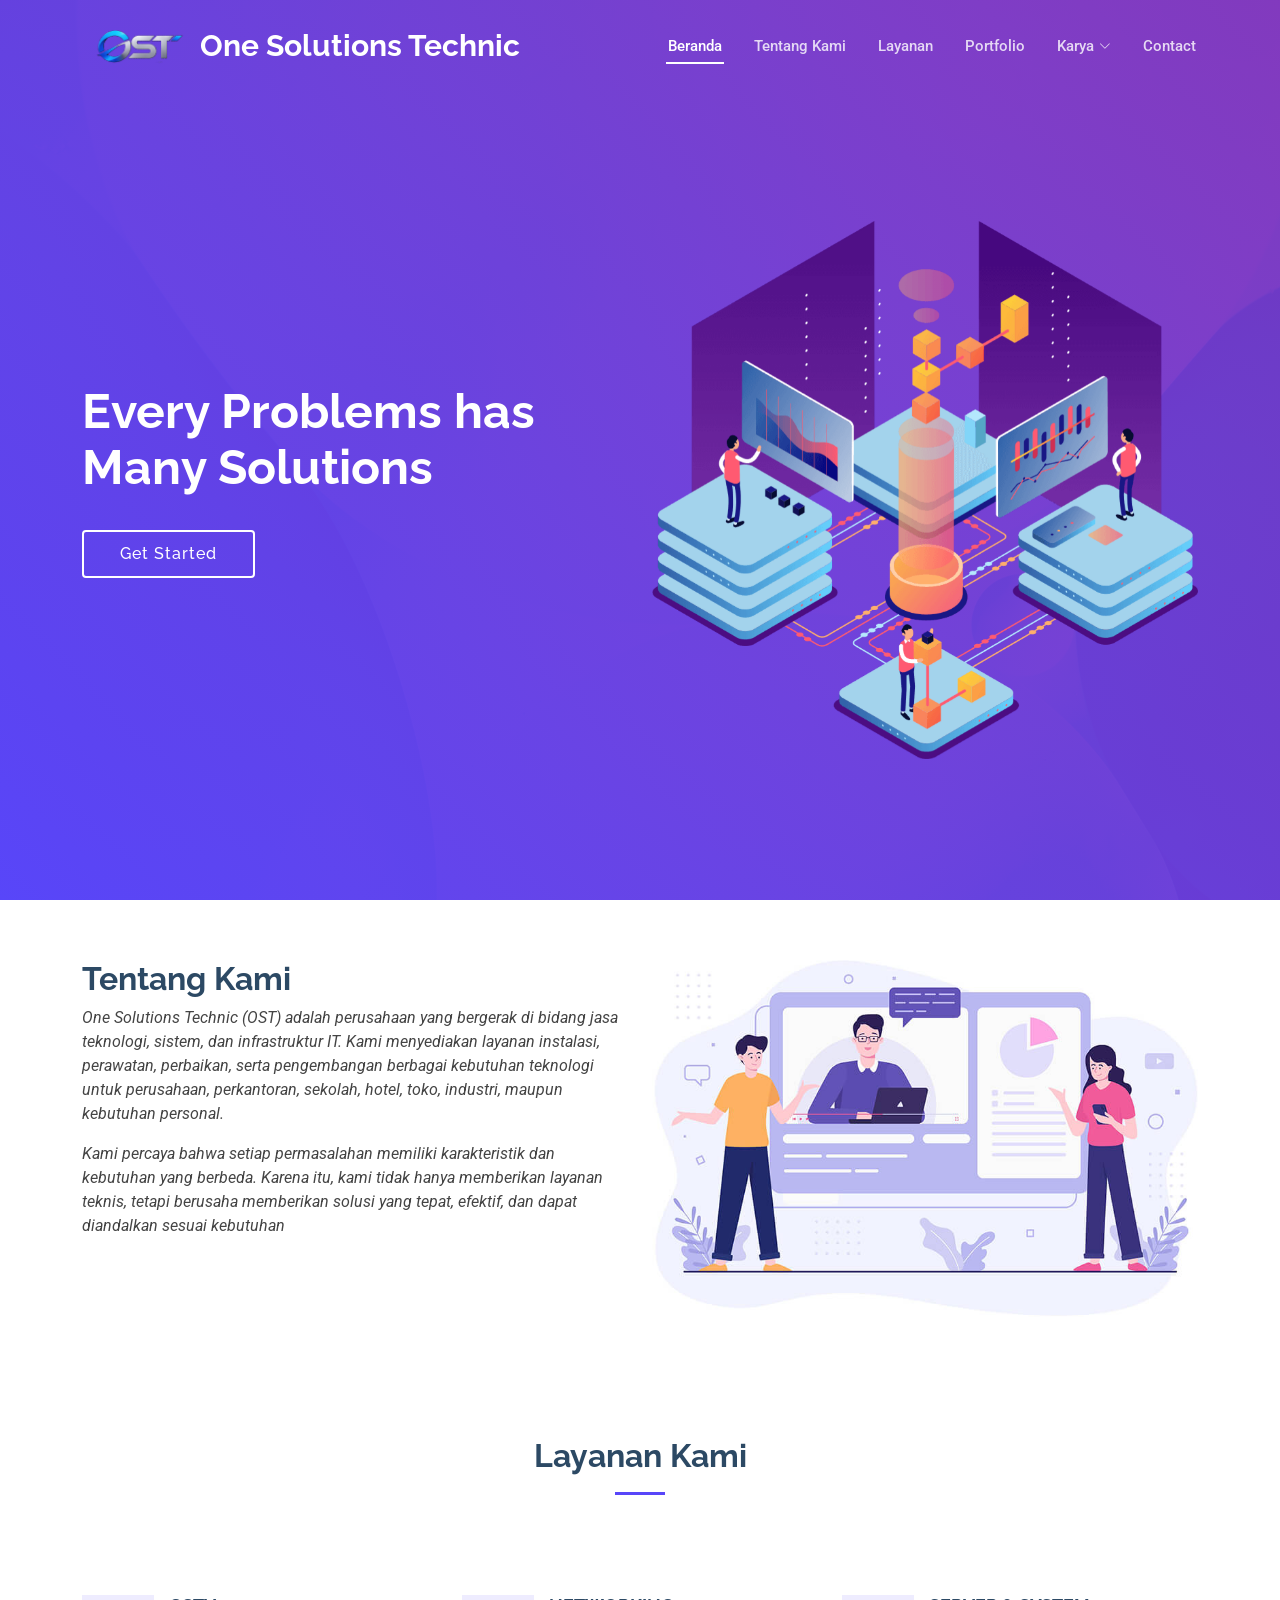
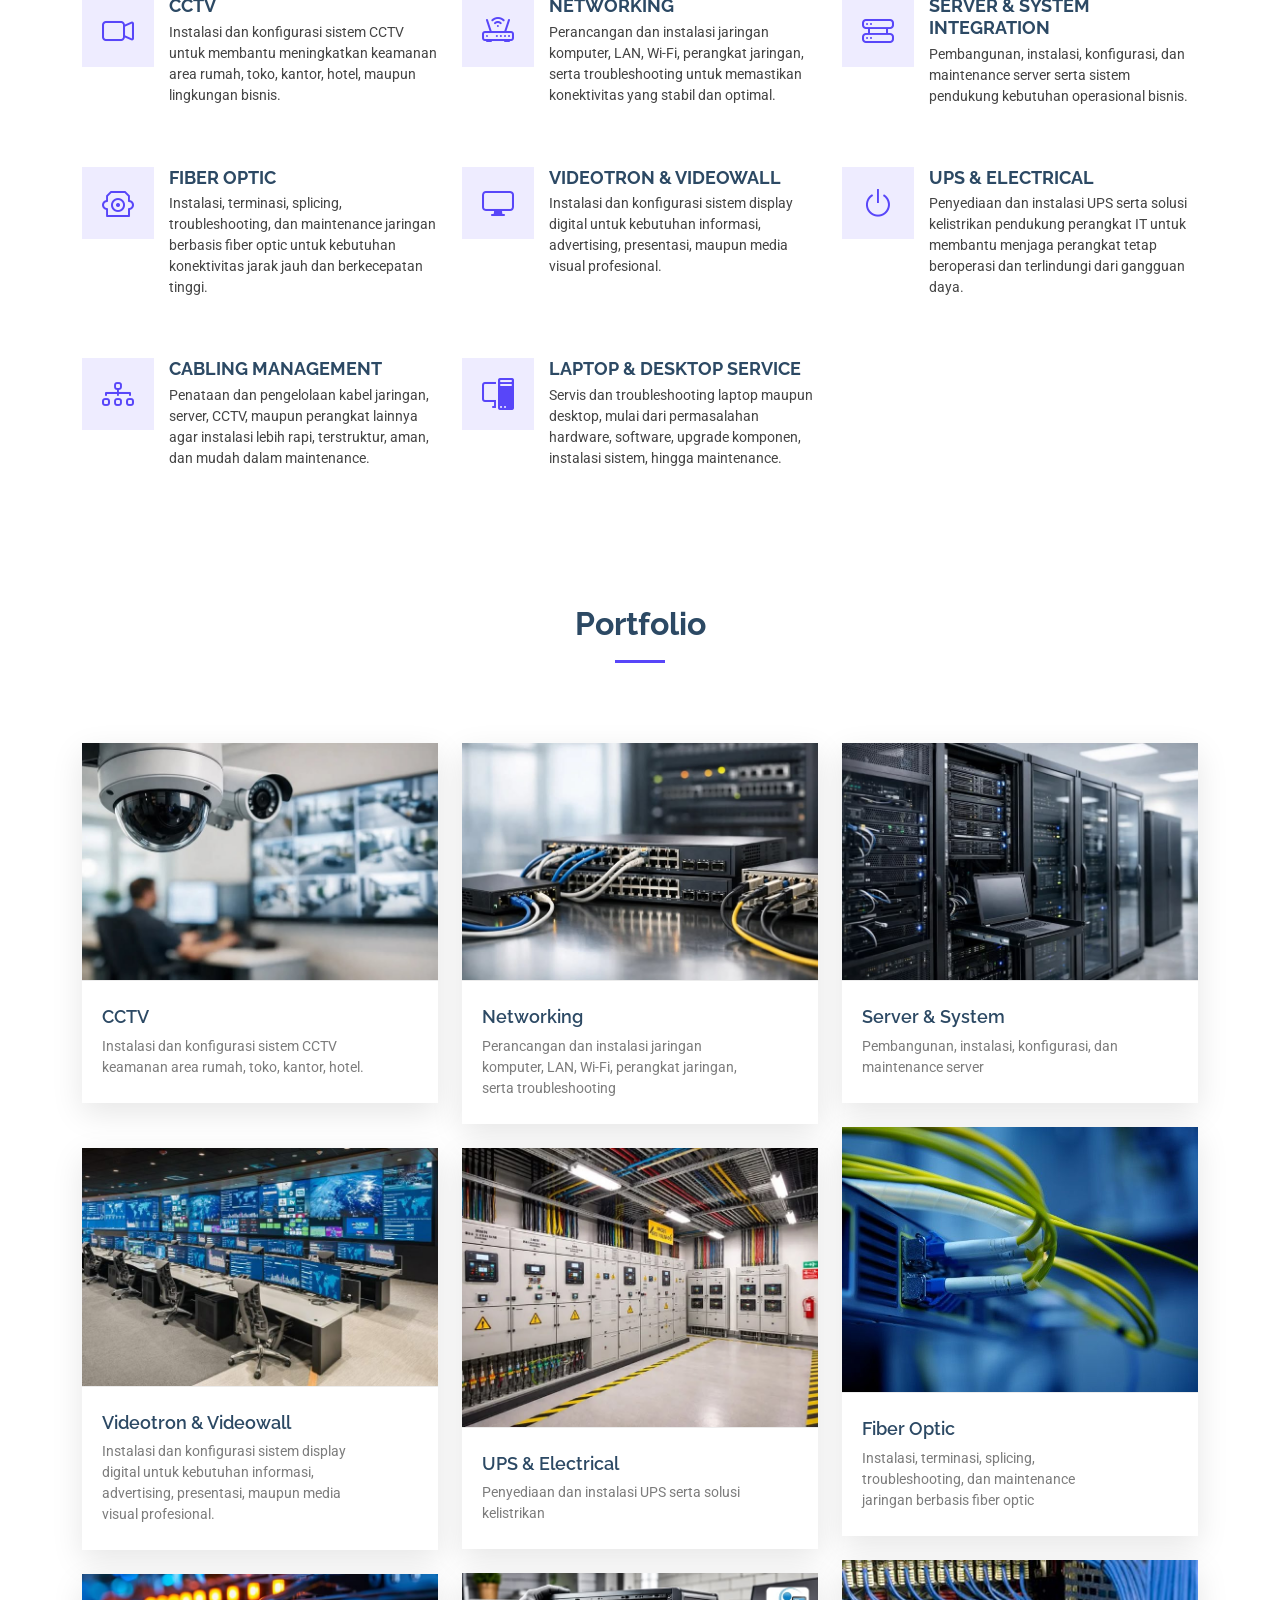
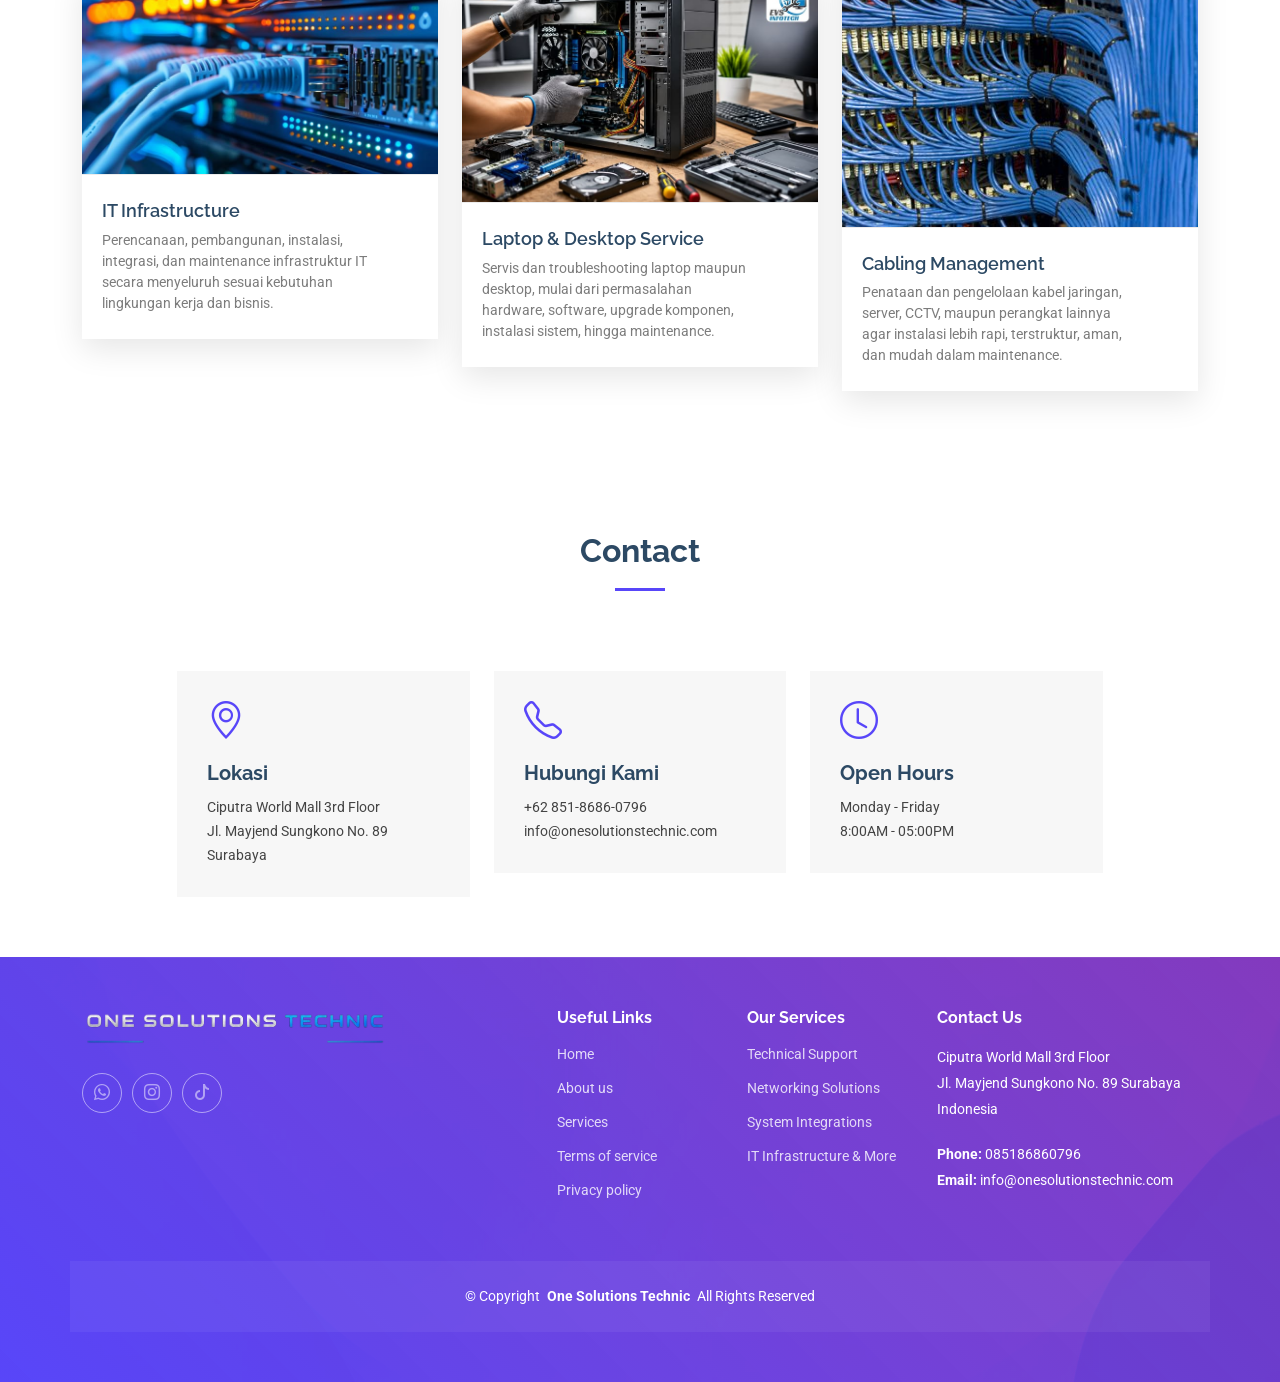
<file: index.html>
<!doctype html>
<html lang="en">
  <head>
    <meta charset="utf-8" />
    <meta content="width=device-width, initial-scale=1.0" name="viewport" />
    <title>One Solutions Technic</title>
    <meta name="description" content="" />
    <meta name="keywords" content="" />

    <!-- Favicons -->
    <link href="assets/img/favicon.png" rel="icon" />
    <link href="assets/img/logo2.png" rel="apple-touch-icon" />

    <!-- Fonts -->
    <link href="https://fonts.googleapis.com" rel="preconnect" />
    <link href="https://fonts.gstatic.com" rel="preconnect" crossorigin />
    <link
      href="https://fonts.googleapis.com/css2?family=Roboto:ital,wght@0,100;0,300;0,400;0,500;0,700;0,900;1,100;1,300;1,400;1,500;1,700;1,900&family=Raleway:ital,wght@0,100;0,200;0,300;0,400;0,500;0,600;0,700;0,800;0,900;1,100;1,200;1,300;1,400;1,500;1,600;1,700;1,800;1,900&display=swap"
      rel="stylesheet"
    />

    <!-- Vendor CSS Files -->
    <link href="assets/vendor/bootstrap/css/bootstrap.min.css" rel="stylesheet" />
    <link href="assets/vendor/bootstrap-icons/bootstrap-icons.css" rel="stylesheet" />
    <link href="assets/vendor/aos/aos.css" rel="stylesheet" />
    <link href="assets/vendor/glightbox/css/glightbox.min.css" rel="stylesheet" />
    <link href="assets/vendor/swiper/swiper-bundle.min.css" rel="stylesheet" />

    <!-- Main CSS File -->
    <link href="assets/css/main.css" rel="stylesheet" />
  </head>

  <body class="index-page">
    <header id="header" class="header d-flex align-items-center fixed-top">
      <div class="container-fluid container-xl position-relative d-flex align-items-center">
        <a href="index.html" class="logo d-flex align-items-center me-auto">
          <img src="assets/img/logo2.png" alt="ost" />
          <!-- <img src="assets/img/ost_logo.png" alt="ost" /> -->
          <h1 class="sitename">One Solutions Technic</h1>
        </a>

        <nav id="navmenu" class="navmenu">
          <ul>
            <li><a href="#hero" class="active">Beranda</a></li>
            <li><a href="#about">Tentang Kami</a></li>
            <li><a href="#services">Layanan</a></li>
            <li><a href="#portfolio">Portfolio</a></li>
            <li class="dropdown">
              <a href="#"><span>Karya</span> <i class="bi bi-chevron-down toggle-dropdown"></i></a>
              <ul>
                <li><a href="portfolio-details.html?category=cctv">CCTV</a></li>
                <li><a href="portfolio-details.html?category=networking">Networking</a></li>
                <li><a href="portfolio-details.html?category=server">Server & System Integration</a></li>
                <li><a href="portfolio-details.html?category=fiber-optic">Fiber Optic</a></li>
                <li><a href="portfolio-details.html?category=videotron">Videotron & Videowall</a></li>
                <li><a href="portfolio-details.html?category=ups">UPS & Electrical</a></li>
                <li><a href="portfolio-details.html?category=cabling">Cabling Management</a></li>
                <li><a href="portfolio-details.html?category=it-infra">IT Infrastructure</a></li>
                <li><a href="portfolio-details.html?category=laptop-desktop">Servis Laptop & Desktop</a></li>
              </ul>
            </li>
            <li><a href="#contact">Contact</a></li>
          </ul>
          <i class="mobile-nav-toggle d-xl-none bi bi-list"></i>
        </nav>
      </div>
    </header>

    <main class="main">
      <!-- Hero Section -->
      <section id="hero" class="hero section accent-background">
        <div class="container">
          <div class="row gy-4">
            <div class="col-lg-6 order-2 order-lg-1 d-flex flex-column justify-content-center">
              <h1>Every Problems has Many Solutions</h1>
              <p></p>
              <div class="d-flex">
                <a href="#about" class="btn-get-started">Get Started</a>
              </div>
            </div>
            <div class="col-lg-6 order-1 order-lg-2 hero-img">
              <img src="assets/img/hero-img.png" class="img-fluid animated" alt="" />
            </div>
          </div>
        </div>
      </section>
      <!-- /Hero Section -->

      <!-- About Section -->
      <section id="about" class="about section">
        <div class="container">
          <div class="row gy-4">
            <div class="col-lg-6 order-1 order-lg-2" data-aos="fade-up" data-aos-delay="100">
              <img src="assets/img/about.jpg" class="img-fluid" alt="" />
            </div>

            <div class="col-lg-6 order-2 order-lg-1 content" data-aos="fade-up" data-aos-delay="200">
              <h3>Tentang Kami</h3>
              <p class="fst-italic">
                One Solutions Technic (OST) adalah perusahaan yang bergerak di bidang jasa teknologi, sistem, dan infrastruktur IT. Kami menyediakan layanan instalasi, perawatan, perbaikan, serta pengembangan berbagai kebutuhan teknologi
                untuk perusahaan, perkantoran, sekolah, hotel, toko, industri, maupun kebutuhan personal.
              </p>
              <p class="fst-italic">
                Kami percaya bahwa setiap permasalahan memiliki karakteristik dan kebutuhan yang berbeda. Karena itu, kami tidak hanya memberikan layanan teknis, tetapi berusaha memberikan solusi yang tepat, efektif, dan dapat diandalkan
                sesuai kebutuhan
              </p>
            </div>
          </div>
        </div>
      </section>
      <!-- /About Section -->

      <!-- Services Section -->
      <section id="services" class="services section">
        <!-- Section Title -->
        <div class="container section-title" data-aos="fade-up">
          <h2>Layanan Kami</h2>
          <p></p>
        </div>
        <!-- End Section Title -->

        <div class="container">
          <div class="row gy-4">
            <div class="col-xl-4 col-lg-6" data-aos="fade-up" data-aos-delay="100">
              <div class="service-item d-flex">
                <div class="icon flex-shrink-0"><i class="bi bi-camera-video"></i></div>
                <div>
                  <h4 class="title"><a href="#" class="stretched-link">CCTV</a></h4>
                  <p class="description">Instalasi dan konfigurasi sistem CCTV untuk membantu meningkatkan keamanan area rumah, toko, kantor, hotel, maupun lingkungan bisnis.</p>
                </div>
              </div>
            </div>
            <!-- End Service Item -->

            <div class="col-xl-4 col-lg-6" data-aos="fade-up" data-aos-delay="300">
              <div class="service-item d-flex">
                <div class="icon flex-shrink-0"><i class="bi bi-router"></i></div>
                <div>
                  <h4 class="title"><a href="#" class="stretched-link">NETWORKING</a></h4>
                  <p class="description">Perancangan dan instalasi jaringan komputer, LAN, Wi-Fi, perangkat jaringan, serta troubleshooting untuk memastikan konektivitas yang stabil dan optimal.</p>
                </div>
              </div>
            </div>
            <!-- End Service Item -->

            <!-- End Service Item -->
            <div class="col-xl-4 col-lg-6" data-aos="fade-up" data-aos-delay="400">
              <div class="service-item d-flex">
                <div class="icon flex-shrink-0"><i class="bi bi-hdd-rack"></i></div>
                <div>
                  <h4 class="title"><a href="#" class="stretched-link">SERVER & SYSTEM INTEGRATION</a></h4>
                  <p class="description">Pembangunan, instalasi, konfigurasi, dan maintenance server serta sistem pendukung kebutuhan operasional bisnis.</p>
                </div>
              </div>
            </div>

            <div class="col-xl-4 col-lg-6" data-aos="fade-up" data-aos-delay="400">
              <div class="service-item d-flex">
                <div class="icon flex-shrink-0"><i class="bi bi-optical-audio"></i></div>
                <div>
                  <h4 class="title"><a href="#" class="stretched-link">FIBER OPTIC</a></h4>
                  <p class="description">Instalasi, terminasi, splicing, troubleshooting, dan maintenance jaringan berbasis fiber optic untuk kebutuhan konektivitas jarak jauh dan berkecepatan tinggi.</p>
                </div>
              </div>
            </div>

            <div class="col-xl-4 col-lg-6" data-aos="fade-up" data-aos-delay="400">
              <div class="service-item d-flex">
                <div class="icon flex-shrink-0"><i class="bi bi-display"></i></div>
                <div>
                  <h4 class="title"><a href="#" class="stretched-link">VIDEOTRON & VIDEOWALL</a></h4>
                  <p class="description">Instalasi dan konfigurasi sistem display digital untuk kebutuhan informasi, advertising, presentasi, maupun media visual profesional.</p>
                </div>
              </div>
            </div>

            <div class="col-xl-4 col-lg-6" data-aos="fade-up" data-aos-delay="400">
              <div class="service-item d-flex">
                <div class="icon flex-shrink-0"><i class="bi bi-power"></i></div>
                <div>
                  <h4 class="title"><a href="#" class="stretched-link">UPS & ELECTRICAL</a></h4>
                  <p class="description">Penyediaan dan instalasi UPS serta solusi kelistrikan pendukung perangkat IT untuk membantu menjaga perangkat tetap beroperasi dan terlindungi dari gangguan daya.</p>
                </div>
              </div>
            </div>

            <div class="col-xl-4 col-lg-6" data-aos="fade-up" data-aos-delay="400">
              <div class="service-item d-flex">
                <div class="icon flex-shrink-0"><i class="bi bi-diagram-3"></i></div>
                <div>
                  <h4 class="title"><a href="#" class="stretched-link">CABLING MANAGEMENT</a></h4>
                  <p class="description">Penataan dan pengelolaan kabel jaringan, server, CCTV, maupun perangkat lainnya agar instalasi lebih rapi, terstruktur, aman, dan mudah dalam maintenance.</p>
                </div>
              </div>
            </div>

            <div class="col-xl-4 col-lg-6" data-aos="fade-up" data-aos-delay="400">
              <div class="service-item d-flex">
                <div class="icon flex-shrink-0"><i class="bi bi-pc-display"></i></div>
                <div>
                  <h4 class="title"><a href="#" class="stretched-link">LAPTOP & DESKTOP SERVICE</a></h4>
                  <p class="description">Servis dan troubleshooting laptop maupun desktop, mulai dari permasalahan hardware, software, upgrade komponen, instalasi sistem, hingga maintenance.</p>
                </div>
              </div>
            </div>
          </div>
        </div>
      </section>
      <!-- /Services Section -->

      <!-- Portfolio Section -->
      <section id="portfolio" class="portfolio section">
        <!-- Section Title -->
        <div class="container section-title" data-aos="fade-up">
          <h2>Portfolio</h2>
        </div>
        <!-- End Section Title -->

        <div class="container">
          <div class="isotope-layout" data-default-filter="*" data-layout="masonry" data-sort="original-order">
            <div class="row gy-4 isotope-container" data-aos="fade-up" data-aos-delay="200">
              <div class="col-lg-4 col-md-6 portfolio-item isotope-item">
                <div class="portfolio-content h-100">
                  <a href="assets/img/portfolio/cctv.png" data-gallery="portfolio-gallery-app" class="glightbox"><img src="assets/img/portfolio/cctv.png" class="img-fluid" alt="" /></a>
                  <div class="portfolio-info">
                    <h4><a href="portfolio-details.html?category=cctv" title="More Details">CCTV</a></h4>
                    <p>Instalasi dan konfigurasi sistem CCTV keamanan area rumah, toko, kantor, hotel.</p>
                  </div>
                </div>
              </div>
              <!-- End Portfolio Item -->

              <div class="col-lg-4 col-md-6 portfolio-item isotope-item">
                <div class="portfolio-content h-100">
                  <a href="assets/img/portfolio/network.png" data-gallery="portfolio-gallery-app" class="glightbox"><img src="assets/img/portfolio/network.png" class="img-fluid" alt="" /></a>
                  <div class="portfolio-info">
                    <h4><a href="portfolio-details.html?category=networking" title="More Details">Networking</a></h4>
                    <p>Perancangan dan instalasi jaringan komputer, LAN, Wi-Fi, perangkat jaringan, serta troubleshooting</p>
                  </div>
                </div>
              </div>
              <!-- End Portfolio Item -->

              <div class="col-lg-4 col-md-6 portfolio-item isotope-item">
                <div class="portfolio-content h-100">
                  <a href="assets/img/portfolio/server.png" data-gallery="portfolio-gallery-app" class="glightbox"><img src="assets/img/portfolio/server.png" class="img-fluid" alt="" /></a>
                  <div class="portfolio-info">
                    <h4><a href="portfolio-details.html?category=server" title="More Details">Server & System</a></h4>
                    <p>Pembangunan, instalasi, konfigurasi, dan maintenance server</p>
                  </div>
                </div>
              </div>
              <!-- End Portfolio Item -->

              <div class="col-lg-4 col-md-6 portfolio-item isotope-item">
                <div class="portfolio-content h-100">
                  <a href="assets/img/portfolio/fiber_optic.png" data-gallery="portfolio-gallery-app" class="glightbox"><img src="assets/img/portfolio/fiber_optic.png" class="img-fluid" alt="" /></a>
                  <div class="portfolio-info">
                    <h4><a href="portfolio-details.html?category=fiber-optic" title="More Details">Fiber Optic</a></h4>
                    <p>Instalasi, terminasi, splicing, troubleshooting, dan maintenance jaringan berbasis fiber optic</p>
                  </div>
                </div>
              </div>
              <!-- End Portfolio Item -->

              <div class="col-lg-4 col-md-6 portfolio-item isotope-item">
                <div class="portfolio-content h-100">
                  <a href="assets/img/portfolio/videotron.png" data-gallery="portfolio-gallery-app" class="glightbox"><img src="assets/img/portfolio/videotron.png" class="img-fluid" alt="" /></a>
                  <div class="portfolio-info">
                    <h4><a href="portfolio-details.html?category=videotron" title="More Details">Videotron & Videowall</a></h4>
                    <p>Instalasi dan konfigurasi sistem display digital untuk kebutuhan informasi, advertising, presentasi, maupun media visual profesional.</p>
                  </div>
                </div>
              </div>
              <!-- End Portfolio Item -->

              <div class="col-lg-4 col-md-6 portfolio-item isotope-item">
                <div class="portfolio-content h-100">
                  <a href="assets/img/portfolio/ups.png" data-gallery="portfolio-gallery-app" class="glightbox"><img src="assets/img/portfolio/ups.png" class="img-fluid" alt="" /></a>
                  <div class="portfolio-info">
                    <h4><a href="portfolio-details.html?category=ups" title="More Details">UPS & Electrical</a></h4>
                    <p>Penyediaan dan instalasi UPS serta solusi kelistrikan</p>
                  </div>
                </div>
              </div>
              <!-- End Portfolio Item -->

              <div class="col-lg-4 col-md-6 portfolio-item isotope-item">
                <div class="portfolio-content h-100">
                  <a href="assets/img/portfolio/cabling.png" data-gallery="portfolio-gallery-app" class="glightbox"><img src="assets/img/portfolio/cabling.png" class="img-fluid" alt="" /></a>
                  <div class="portfolio-info">
                    <h4><a href="portfolio-details.html?category=cabling" title="More Details">Cabling Management</a></h4>
                    <p>Penataan dan pengelolaan kabel jaringan, server, CCTV, maupun perangkat lainnya agar instalasi lebih rapi, terstruktur, aman, dan mudah dalam maintenance.</p>
                  </div>
                </div>
              </div>
              <!-- End Portfolio Item -->

              <div class="col-lg-4 col-md-6 portfolio-item isotope-item">
                <div class="portfolio-content h-100">
                  <a href="assets/img/portfolio/pc.png" data-gallery="portfolio-gallery-app" class="glightbox"><img src="assets/img/portfolio/pc.png" class="img-fluid" alt="" /></a>
                  <div class="portfolio-info">
                    <h4><a href="portfolio-details.html?category=laptop-desktop" title="More Details">Laptop & Desktop Service</a></h4>
                    <p>Servis dan troubleshooting laptop maupun desktop, mulai dari permasalahan hardware, software, upgrade komponen, instalasi sistem, hingga maintenance.</p>
                  </div>
                </div>
              </div>
              <!-- End Portfolio Item -->

              <div class="col-lg-4 col-md-6 portfolio-item isotope-item">
                <div class="portfolio-content h-100">
                  <a href="assets/img/portfolio/infra.png" data-gallery="portfolio-gallery-app" class="glightbox"><img src="assets/img/portfolio/infra.png" class="img-fluid" alt="" /></a>
                  <div class="portfolio-info">
                    <h4><a href="portfolio-details.html?category=it-infra" title="More Details">IT Infrastructure</a></h4>
                    <p>Perencanaan, pembangunan, instalasi, integrasi, dan maintenance infrastruktur IT secara menyeluruh sesuai kebutuhan lingkungan kerja dan bisnis.</p>
                  </div>
                </div>
              </div>
              <!-- End Portfolio Item -->
            </div>
            <!-- End Portfolio Container -->
          </div>
        </div>
      </section>
      <!-- /Portfolio Section -->

      <!-- Contact Section -->
      <section id="contact" class="contact section">
        <!-- Section Title -->
        <div class="container section-title" data-aos="fade-up">
          <h2>Contact</h2>
        </div>
        <!-- End Section Title -->

        <div class="container" data-aos="fade-up" data-aos-delay="100">
          <div class="row justify-content-center">
            <div class="col-lg-10">
              <div class="row gy-4 justify-content-center">
                <div class="col-md-6 col-lg-4">
                  <div class="info-item" data-aos="fade" data-aos-delay="200">
                    <i class="bi bi-geo-alt"></i>
                    <h3>Lokasi</h3>
                    <p>Ciputra World Mall 3rd Floor</p>
                    <p>Jl. Mayjend Sungkono No. 89 Surabaya</p>
                  </div>
                </div>
                <!-- End Info Item -->

                <div class="col-md-6 col-lg-4">
                  <div class="info-item" data-aos="fade" data-aos-delay="300">
                    <i class="bi bi-telephone"></i>
                    <h3>Hubungi Kami</h3>
                    <p>+62 851-8686-0796</p>
                    <p>info@onesolutionstechnic.com</p>
                  </div>
                </div>
                <!-- End Info Item -->

                <div class="col-md-6 col-lg-4">
                  <div class="info-item" data-aos="fade" data-aos-delay="500">
                    <i class="bi bi-clock"></i>
                    <h3>Open Hours</h3>
                    <p>Monday - Friday</p>
                    <p>8:00AM - 05:00PM</p>
                  </div>
                </div>
                <!-- End Info Item -->
              </div>
            </div>
          </div>
        </div>
      </section>
      <!-- /Contact Section -->
    </main>

    <footer id="footer" class="footer accent-background">
      <div class="container footer-top">
        <div class="row gy-4">
          <div class="col-lg-5 col-md-12 footer-about">
            <a href="index.html" class="logo d-flex align-items-center">
              <!-- <span class="sitename">One Solutions Technic (OST)</span> -->
              <img src="assets/img/ost_logo.png" alt="ost" />
            </a>
            <div class="social-links d-flex mt-4">
              <a href="https://wa.link/8koan0"><i class="bi bi-whatsapp"></i></a>
              <a href=""><i class="bi bi-instagram"></i></a>
              <a href=""><i class="bi bi-tiktok"></i></a>
            </div>
          </div>

          <div class="col-lg-2 col-6 footer-links">
            <h4>Useful Links</h4>
            <ul>
              <li><a href="#">Home</a></li>
              <li><a href="#">About us</a></li>
              <li><a href="#">Services</a></li>
              <li><a href="#">Terms of service</a></li>
              <li><a href="#">Privacy policy</a></li>
            </ul>
          </div>

          <div class="col-lg-2 col-6 footer-links">
            <h4>Our Services</h4>
            <ul>
              <li><a href="#">Technical Support</a></li>
              <li><a href="#">Networking Solutions</a></li>
              <li><a href="#">System Integrations</a></li>
              <li><a href="#">IT Infrastructure & More</a></li>
            </ul>
          </div>

          <div class="col-lg-3 col-md-12 footer-contact text-center text-md-start">
            <h4>Contact Us</h4>
            <p>Ciputra World Mall 3rd Floor</p>
            <p>Jl. Mayjend Sungkono No. 89 Surabaya</p>
            <p>Indonesia</p>
            <p class="mt-4"><strong>Phone:</strong> <span>085186860796</span></p>
            <p><strong>Email:</strong> <span>info@onesolutionstechnic.com</span></p>
          </div>
        </div>
      </div>

      <div class="container copyright text-center mt-4">
        <p>© <span>Copyright</span> <strong class="px-1 sitename">One Solutions Technic</strong> <span>All Rights Reserved</span></p>
      </div>
    </footer>

    <!-- Scroll Top -->
    <a href="#" id="scroll-top" class="scroll-top d-flex align-items-center justify-content-center"><i class="bi bi-arrow-up-short"></i></a>
    <a href="https://wa.link/8koan0" id="whatsapp-top" class="whatsapp-top d-flex align-items-center justify-content-center"><i class="bi bi-whatsapp"></i></a>

    <!-- Preloader -->
    <div id="preloader"></div>

    <!-- Vendor JS Files -->
    <script src="assets/vendor/bootstrap/js/bootstrap.bundle.min.js"></script>
    <script src="assets/vendor/aos/aos.js"></script>
    <script src="assets/vendor/glightbox/js/glightbox.min.js"></script>
    <script src="assets/vendor/purecounter/purecounter_vanilla.js"></script>
    <script src="assets/vendor/swiper/swiper-bundle.min.js"></script>
    <script src="assets/vendor/imagesloaded/imagesloaded.pkgd.min.js"></script>
    <script src="assets/vendor/isotope-layout/isotope.pkgd.min.js"></script>

    <!-- Main JS File -->
    <script src="assets/js/main.js"></script>
  </body>
</html>
</file>
<file: assets/css/main.css>
/* Fonts */
:root {
  --default-font: 'Roboto', system-ui, -apple-system, 'Segoe UI', Roboto, 'Helvetica Neue', Arial, 'Noto Sans', 'Liberation Sans', sans-serif, 'Apple Color Emoji', 'Segoe UI Emoji', 'Segoe UI Symbol', 'Noto Color Emoji';
  --heading-font: 'Raleway', sans-serif;
  --nav-font: 'Roboto', sans-serif;
}

/* Global Colors - The following color variables are used throughout the website. Updating them here will change the color scheme of the entire website */
:root {
  --background-color: #ffffff; /* Background color for the entire website, including individual sections */
  --default-color: #444444; /* Default color used for the majority of the text content across the entire website */
  --heading-color: #2c4964; /* Color for headings, subheadings and title throughout the website */
  --accent-color: #5846f9; /* Accent color that represents your brand on the website. It's used for buttons, links, and other elements that need to stand out */
  --surface-color: #ffffff; /* The surface color is used as a background of boxed elements within sections, such as cards, icon boxes, or other elements that require a visual separation from the global background. */
  --contrast-color: #ffffff; /* Contrast color for text, ensuring readability against backgrounds of accent, heading, or default colors. */
}

/* Nav Menu Colors - The following color variables are used specifically for the navigation menu. They are separate from the global colors to allow for more customization options */
:root {
  --nav-color: rgba(255, 255, 255, 0.8); /* The default color of the main navmenu links */
  --nav-hover-color: #ffffff; /* Applied to main navmenu links when they are hovered over or active */
  --nav-mobile-background-color: #ffffff; /* Used as the background color for mobile navigation menu */
  --nav-dropdown-background-color: #ffffff; /* Used as the background color for dropdown items that appear when hovering over primary navigation items */
  --nav-dropdown-color: #444444; /* Used for navigation links of the dropdown items in the navigation menu. */
  --nav-dropdown-hover-color: #5846f9; /* Similar to --nav-hover-color, this color is applied to dropdown navigation links when they are hovered over. */
}

/* Color Presets - These classes override global colors when applied to any section or element, providing reuse of the sam color scheme. */

.light-background {
  --background-color: #f9f8ff;
  --surface-color: #ffffff;
}

.dark-background {
  --background-color: #060606;
  --default-color: #ffffff;
  --heading-color: #ffffff;
  --surface-color: #202020;
  --contrast-color: #ffffff;
}

.accent-background {
  --background-color: #5846f9;
  --default-color: #ffffff;
  --heading-color: #ffffff;
  --accent-color: #ffffff;
  --surface-color: #7c25ba;
  --contrast-color: #ffffff;
}

/* Smooth scroll */
:root {
  scroll-behavior: smooth;
}

/*--------------------------------------------------------------
# General Styling & Shared Classes
--------------------------------------------------------------*/
body {
  color: var(--default-color);
  background-color: var(--background-color);
  font-family: var(--default-font);
}

a {
  color: var(--accent-color);
  text-decoration: none;
  transition: 0.3s;
}

a:hover {
  color: color-mix(in srgb, var(--accent-color), transparent 25%);
  text-decoration: none;
}

h1,
h2,
h3,
h4,
h5,
h6 {
  color: var(--heading-color);
  font-family: var(--heading-font);
}

/* PHP Email Form Messages
------------------------------*/
.php-email-form .error-message {
  display: none;
  background: #df1529;
  color: #ffffff;
  text-align: left;
  padding: 15px;
  margin-bottom: 24px;
  font-weight: 600;
}

.php-email-form .sent-message {
  display: none;
  color: #ffffff;
  background: #059652;
  text-align: center;
  padding: 15px;
  margin-bottom: 24px;
  font-weight: 600;
}

.php-email-form .loading {
  display: none;
  background: var(--surface-color);
  text-align: center;
  padding: 15px;
  margin-bottom: 24px;
}

.php-email-form .loading:before {
  content: '';
  display: inline-block;
  border-radius: 50%;
  width: 24px;
  height: 24px;
  margin: 0 10px -6px 0;
  border: 3px solid var(--accent-color);
  border-top-color: var(--surface-color);
  animation: php-email-form-loading 1s linear infinite;
}

@keyframes php-email-form-loading {
  0% {
    transform: rotate(0deg);
  }

  100% {
    transform: rotate(360deg);
  }
}

/*--------------------------------------------------------------
# Global Header
--------------------------------------------------------------*/
.header {
  --background-color: rgba(0, 0, 0, 0);
  --default-color: #ffffff;
  --heading-color: #ffffff;
  color: var(--default-color);
  background-color: var(--background-color);
  padding: 20px 0;
  transition: all 0.5s;
  z-index: 997;
}

.header .logo {
  line-height: 1;
}

.header .logo img {
  max-height: 36px;
  margin-right: 8px;
}

.header .logo h1 {
  font-size: 30px;
  margin: 0;
  font-weight: 700;
  color: var(--heading-color);
}

.header .btn-getstarted,
.header .btn-getstarted:focus {
  color: var(--contrast-color);
  font-size: 14px;
  padding: 7px 25px;
  margin: 0 0 0 30px;
  border-radius: 4px;
  transition: 0.3s;
  border: 2px solid color-mix(in srgb, var(--contrast-color), transparent 50%);
}

.header .btn-getstarted:hover,
.header .btn-getstarted:focus:hover {
  color: var(--contrast-color);
  border-color: var(--contrast-color);
}

@media (max-width: 1200px) {
  .header .logo {
    order: 1;
  }

  .header .btn-getstarted {
    order: 2;
    margin: 0 15px 0 0;
    padding: 6px 15px;
  }

  .header .navmenu {
    order: 3;
  }
}

.scrolled .header {
  box-shadow: 0px 0 18px rgba(0, 0, 0, 0.1);
}

/* Global Header on Scroll
------------------------------*/
.scrolled .header {
  --background-color: rgba(77, 44, 169, 0.9);
}

/*--------------------------------------------------------------
# Navigation Menu
--------------------------------------------------------------*/
/* Desktop Navigation */
@media (min-width: 1200px) {
  .navmenu {
    padding: 0;
  }

  .navmenu ul {
    margin: 0;
    padding: 0;
    display: flex;
    list-style: none;
    align-items: center;
  }

  .navmenu li {
    position: relative;
  }

  .navmenu > ul > li {
    white-space: nowrap;
    padding: 15px 14px;
  }

  .navmenu > ul > li:last-child {
    padding-right: 0;
  }

  .navmenu a,
  .navmenu a:focus {
    color: var(--nav-color);
    font-size: 15px;
    padding: 0 2px;
    font-family: var(--nav-font);
    font-weight: 500;
    display: flex;
    align-items: center;
    justify-content: space-between;
    white-space: nowrap;
    transition: 0.3s;
    position: relative;
  }

  .navmenu a i,
  .navmenu a:focus i {
    font-size: 12px;
    line-height: 0;
    margin-left: 5px;
    transition: 0.3s;
  }

  .navmenu > ul > li > a:before {
    content: '';
    position: absolute;
    width: 100%;
    height: 2px;
    bottom: -6px;
    left: 0;
    background-color: var(--nav-hover-color);
    visibility: hidden;
    width: 0px;
    transition: all 0.3s ease-in-out 0s;
  }

  .navmenu a:hover:before,
  .navmenu li:hover > a:before,
  .navmenu .active:before {
    visibility: visible;
    width: 100%;
  }

  .navmenu li:hover > a,
  .navmenu .active,
  .navmenu .active:focus {
    color: var(--nav-hover-color);
  }

  .navmenu .dropdown ul {
    margin: 0;
    padding: 10px 0;
    background: var(--nav-dropdown-background-color);
    display: block;
    position: absolute;
    visibility: hidden;
    left: 14px;
    top: 130%;
    opacity: 0;
    transition: 0.3s;
    border-radius: 4px;
    z-index: 99;
    box-shadow: 0px 0px 30px rgba(0, 0, 0, 0.1);
  }

  .navmenu .dropdown ul li {
    min-width: 200px;
  }

  .navmenu .dropdown ul a {
    padding: 10px 20px;
    font-size: 15px;
    text-transform: none;
    color: var(--nav-dropdown-color);
  }

  .navmenu .dropdown ul a i {
    font-size: 12px;
  }

  .navmenu .dropdown ul a:hover,
  .navmenu .dropdown ul .active:hover,
  .navmenu .dropdown ul li:hover > a {
    color: var(--nav-dropdown-hover-color);
  }

  .navmenu .dropdown:hover > ul {
    opacity: 1;
    top: 100%;
    visibility: visible;
  }

  .navmenu .dropdown .dropdown ul {
    top: 0;
    left: -90%;
    visibility: hidden;
  }

  .navmenu .dropdown .dropdown:hover > ul {
    opacity: 1;
    top: 0;
    left: -100%;
    visibility: visible;
  }
}

/* Mobile Navigation */
@media (max-width: 1199px) {
  .mobile-nav-toggle {
    color: var(--nav-color);
    font-size: 28px;
    line-height: 0;
    margin-right: 10px;
    cursor: pointer;
    transition: color 0.3s;
  }

  .navmenu {
    padding: 0;
    z-index: 9997;
  }

  .navmenu ul {
    display: none;
    list-style: none;
    position: absolute;
    inset: 60px 20px 20px 20px;
    padding: 10px 0;
    margin: 0;
    border-radius: 6px;
    background-color: var(--nav-mobile-background-color);
    border: 1px solid color-mix(in srgb, var(--default-color), transparent 90%);
    box-shadow: none;
    overflow-y: auto;
    transition: 0.3s;
    z-index: 9998;
  }

  .navmenu a,
  .navmenu a:focus {
    color: var(--nav-dropdown-color);
    padding: 10px 20px;
    font-family: var(--nav-font);
    font-size: 17px;
    font-weight: 500;
    display: flex;
    align-items: center;
    justify-content: space-between;
    white-space: nowrap;
    transition: 0.3s;
  }

  .navmenu a i,
  .navmenu a:focus i {
    font-size: 12px;
    line-height: 0;
    margin-left: 5px;
    width: 30px;
    height: 30px;
    display: flex;
    align-items: center;
    justify-content: center;
    border-radius: 50%;
    transition: 0.3s;
    background-color: color-mix(in srgb, var(--accent-color), transparent 90%);
  }

  .navmenu a i:hover,
  .navmenu a:focus i:hover {
    background-color: var(--accent-color);
    color: var(--contrast-color);
  }

  .navmenu a:hover,
  .navmenu .active,
  .navmenu .active:focus {
    color: var(--nav-dropdown-hover-color);
  }

  .navmenu .active i,
  .navmenu .active:focus i {
    background-color: var(--accent-color);
    color: var(--contrast-color);
    transform: rotate(180deg);
  }

  .navmenu .dropdown ul {
    position: static;
    display: none;
    z-index: 99;
    padding: 10px 0;
    margin: 10px 20px;
    background-color: var(--nav-dropdown-background-color);
    transition: all 0.5s ease-in-out;
  }

  .navmenu .dropdown ul ul {
    background-color: rgba(33, 37, 41, 0.1);
  }

  .navmenu .dropdown > .dropdown-active {
    display: block;
    background-color: rgba(33, 37, 41, 0.03);
  }

  .mobile-nav-active {
    overflow: hidden;
  }

  .mobile-nav-active .mobile-nav-toggle {
    color: #fff;
    position: absolute;
    font-size: 32px;
    top: 15px;
    right: 15px;
    margin-right: 0;
    z-index: 9999;
  }

  .mobile-nav-active .navmenu {
    position: fixed;
    overflow: hidden;
    inset: 0;
    background: rgba(33, 37, 41, 0.8);
    transition: 0.3s;
  }

  .mobile-nav-active .navmenu > ul {
    display: block;
  }
}

/*--------------------------------------------------------------
# Global Footer
--------------------------------------------------------------*/
.footer {
  color: var(--default-color);
  background:
    linear-gradient(45deg, var(--background-color) 0%, color-mix(in srgb, var(--surface-color), transparent 10%) 100%),
    url('../img/footer-bg.jpg') center center no-repeat;
  background-size: cover;
  font-size: 14px;
  padding-bottom: 50px;
  position: relative;
}

.footer .footer-top {
  padding-top: 50px;
  border-top: 1px solid color-mix(in srgb, var(--default-color), transparent 90%);
}

.footer .footer-about .logo {
  line-height: 1;
  margin-bottom: 25px;
}

.footer .footer-about .logo img {
  max-height: 40px;
  margin-right: 6px;
}

.footer .footer-about .logo span {
  color: var(--heading-color);
  font-size: 30px;
  font-weight: 700;
  letter-spacing: 1px;
  font-family: var(--heading-font);
}

.footer .footer-about p {
  font-size: 14px;
  font-family: var(--heading-font);
}

.footer .social-links a {
  display: flex;
  align-items: center;
  justify-content: center;
  width: 40px;
  height: 40px;
  border-radius: 50%;
  border: 1px solid color-mix(in srgb, var(--default-color), transparent 50%);
  font-size: 16px;
  color: color-mix(in srgb, var(--default-color), transparent 50%);
  margin-right: 10px;
  transition: 0.3s;
}

.footer .social-links a:hover {
  color: var(--accent-color);
  border-color: var(--accent-color);
}

.footer h4 {
  font-size: 16px;
  font-weight: bold;
  position: relative;
  padding-bottom: 12px;
}

.footer .footer-links {
  margin-bottom: 30px;
}

.footer .footer-links ul {
  list-style: none;
  padding: 0;
  margin: 0;
}

.footer .footer-links ul i {
  padding-right: 2px;
  font-size: 12px;
  line-height: 0;
}

.footer .footer-links ul li {
  padding: 10px 0;
  display: flex;
  align-items: center;
}

.footer .footer-links ul li:first-child {
  padding-top: 0;
}

.footer .footer-links ul a {
  color: color-mix(in srgb, var(--default-color), transparent 20%);
  display: inline-block;
  line-height: 1;
}

.footer .footer-links ul a:hover {
  color: var(--accent-color);
}

.footer .footer-contact p {
  margin-bottom: 5px;
}

.footer .copyright {
  padding-top: 25px;
  padding-bottom: 25px;
  background-color: color-mix(in srgb, var(--default-color), transparent 95%);
}

.footer .copyright p {
  margin-bottom: 0;
}

.footer .credits {
  margin-top: 6px;
  font-size: 13px;
}

/*--------------------------------------------------------------
# Preloader
--------------------------------------------------------------*/
#preloader {
  position: fixed;
  inset: 0;
  z-index: 999999;
  overflow: hidden;
  background: var(--background-color);
  transition: all 0.6s ease-out;
}

#preloader:before {
  content: '';
  position: fixed;
  top: calc(50% - 30px);
  left: calc(50% - 30px);
  border: 6px solid #ffffff;
  border-color: var(--accent-color) transparent var(--accent-color) transparent;
  border-radius: 50%;
  width: 60px;
  height: 60px;
  animation: animate-preloader 1.5s linear infinite;
}

@keyframes animate-preloader {
  0% {
    transform: rotate(0deg);
  }

  100% {
    transform: rotate(360deg);
  }
}

/*--------------------------------------------------------------
# Scroll Top Button
--------------------------------------------------------------*/
.scroll-top {
  position: fixed;
  visibility: hidden;
  opacity: 0;
  right: 15px;
  bottom: 15px;
  z-index: 99999;
  background-color: var(--accent-color);
  width: 40px;
  height: 40px;
  border-radius: 4px;
  transition: all 0.4s;
}

.scroll-top i {
  font-size: 24px;
  color: var(--contrast-color);
  line-height: 0;
}

.scroll-top:hover {
  background-color: color-mix(in srgb, var(--accent-color), transparent 20%);
  color: var(--contrast-color);
}

.scroll-top.active {
  visibility: visible;
  opacity: 1;
}

.whatsapp-top {
  position: fixed;
  visibility: hidden;
  opacity: 0;
  left: 15px; /* Diubah dari right ke left */
  bottom: 15px;
  z-index: 99999;
  background-color: var(--accent-color);
  width: 40px;
  height: 40px;
  border-radius: 4px;
  transition: all 0.4s;
}

.whatsapp-top i {
  font-size: 24px;
  color: var(--contrast-color);
  line-height: 0;
}

.whatsapp-top:hover {
  background-color: color-mix(in srgb, var(--accent-color), transparent 20%);
  color: var(--contrast-color);
}

.whatsapp-top.active {
  visibility: visible;
  opacity: 1;
}

/*--------------------------------------------------------------
# Disable aos animation delay on mobile devices
--------------------------------------------------------------*/
@media screen and (max-width: 768px) {
  [data-aos-delay] {
    transition-delay: 0 !important;
  }
}

/*--------------------------------------------------------------
# Global Page Titles & Breadcrumbs
--------------------------------------------------------------*/
.page-title {
  color: var(--default-color);
  background:
    linear-gradient(45deg, var(--background-color) 0%, color-mix(in srgb, var(--surface-color), transparent 10%) 100%),
    url('../img/page-title-bg.jpg') top center no-repeat;
  background-size: cover;
  padding: 160px 0 80px 0;
  text-align: center;
  position: relative;
}

.page-title h1 {
  font-size: 42px;
  font-weight: 700;
  margin-bottom: 10px;
}

.page-title .breadcrumbs ol {
  display: flex;
  flex-wrap: wrap;
  list-style: none;
  justify-content: center;
  padding: 0;
  margin: 0;
  font-size: 16px;
  font-weight: 400;
}

.page-title .breadcrumbs ol li + li {
  padding-left: 10px;
}

.page-title .breadcrumbs ol li + li::before {
  content: '/';
  display: inline-block;
  padding-right: 10px;
  color: color-mix(in srgb, var(--default-color), transparent 50%);
}

/*--------------------------------------------------------------
# Global Sections
--------------------------------------------------------------*/
section,
.section {
  color: var(--default-color);
  background-color: var(--background-color);
  padding: 60px 0;
  scroll-margin-top: 92px;
  overflow: clip;
}

@media (max-width: 1199px) {
  section,
  .section {
    scroll-margin-top: 77px;
  }
}

/*--------------------------------------------------------------
# Global Section Titles
--------------------------------------------------------------*/
.section-title {
  text-align: center;
  padding-bottom: 60px;
  position: relative;
}

.section-title h2 {
  font-size: 32px;
  font-weight: 700;
  margin-bottom: 20px;
  padding-bottom: 20px;
  position: relative;
}

.section-title h2:after {
  content: '';
  position: absolute;
  display: block;
  width: 50px;
  height: 3px;
  background: var(--accent-color);
  left: 0;
  right: 0;
  bottom: 0;
  margin: auto;
}

.section-title p {
  margin-bottom: 0;
}

/*--------------------------------------------------------------
# Hero Section
--------------------------------------------------------------*/
.hero {
  width: 100%;
  min-height: 100vh;
  position: relative;
  padding: 120px 0 60px 0;
  display: flex;
  align-items: center;
  background:
    linear-gradient(45deg, var(--background-color) 0%, color-mix(in srgb, var(--surface-color), transparent 10%) 100%),
    url('../img/hero-bg.jpg') center center no-repeat;
  background-size: cover;
}

.hero h1 {
  margin: 0;
  font-size: 48px;
  font-weight: 700;
  line-height: 56px;
}

.hero p {
  color: color-mix(in srgb, var(--default-color), transparent 30%);
  margin: 5px 0 30px 0;
  font-size: 20px;
  font-weight: 400;
}

.hero .btn-get-started {
  color: var(--contrast-color);
  font-family: var(--heading-font);
  font-weight: 500;
  font-size: 16px;
  letter-spacing: 1px;
  display: inline-block;
  padding: 10px 36px;
  border-radius: 4px;
  transition: 0.5s;
  border: 2px solid var(--contrast-color);
}

.hero .btn-get-started:hover {
  color: var(--accent-color);
  background: var(--contrast-color);
}

.hero .btn-watch-video {
  font-size: 16px;
  transition: 0.5s;
  margin-left: 25px;
  color: var(--default-color);
  font-weight: 600;
}

.hero .btn-watch-video i {
  color: var(--accent-color);
  font-size: 32px;
  transition: 0.3s;
  line-height: 0;
  margin-right: 8px;
}

.hero .btn-watch-video:hover {
  color: var(--accent-color);
}

.hero .btn-watch-video:hover i {
  color: color-mix(in srgb, var(--accent-color), transparent 15%);
}

.hero .animated {
  animation: up-down 2s ease-in-out infinite alternate-reverse both;
}

@media (max-width: 640px) {
  .hero h1 {
    font-size: 28px;
    line-height: 36px;
  }

  .hero p {
    font-size: 18px;
    line-height: 24px;
    margin-bottom: 30px;
  }

  .hero .btn-get-started,
  .hero .btn-watch-video {
    font-size: 13px;
  }
}

@keyframes up-down {
  0% {
    transform: translateY(10px);
  }

  100% {
    transform: translateY(-10px);
  }
}

/*--------------------------------------------------------------
# About Section
--------------------------------------------------------------*/
.about .content h3 {
  font-size: 2rem;
  font-weight: 700;
}

.about .content ul {
  list-style: none;
  padding: 0;
}

.about .content ul li {
  padding-bottom: 10px;
}

.about .content ul i {
  font-size: 1.25rem;
  margin-right: 4px;
  color: var(--accent-color);
}

.about .content p:last-child {
  margin-bottom: 0;
}

.about .content .read-more {
  background: var(--accent-color);
  color: var(--contrast-color);
  font-family: var(--heading-font);
  font-weight: 500;
  font-size: 16px;
  letter-spacing: 1px;
  padding: 12px 24px;
  border-radius: 5px;
  transition: 0.3s;
  display: inline-flex;
  align-items: center;
  justify-content: center;
}

.about .content .read-more i {
  font-size: 18px;
  margin-left: 5px;
  line-height: 0;
  transition: 0.3s;
}

.about .content .read-more:hover {
  background: color-mix(in srgb, var(--accent-color), black 20%);
  padding-right: 19px;
}

.about .content .read-more:hover i {
  margin-left: 10px;
}

/*--------------------------------------------------------------
# Services Section
--------------------------------------------------------------*/
.services .service-item {
  position: relative;
  padding-top: 20px;
}

.services .service-item .icon {
  background-color: color-mix(in srgb, var(--accent-color), transparent 90%);
  width: 72px;
  height: 72px;
  position: relative;
  margin-right: 15px;
  line-height: 0;
  display: flex;
  align-items: center;
  justify-content: center;
  transition: ease-in-out 0.3s;
}

.services .service-item .icon i {
  color: var(--accent-color);
  font-size: 32px;
  z-index: 2;
  position: relative;
}

.services .service-item .title {
  font-weight: 700;
  margin-bottom: 5px;
  font-size: 18px;
}

.services .service-item .title a {
  color: var(--heading-color);
}

.services .service-item .title a:hover {
  color: var(--accent-color);
}

.services .service-item .description {
  font-size: 14px;
}

.services .service-item:hover .icon {
  background-color: var(--accent-color);
}

.services .service-item:hover .icon i {
  color: var(--contrast-color);
}

/*--------------------------------------------------------------
# Portfolio Section
--------------------------------------------------------------*/
.portfolio .portfolio-content {
  background-color: var(--surface-color);
  box-shadow: 0px 10px 30px rgba(0, 0, 0, 0.1);
  height: 100%;
  overflow: hidden;
}

.portfolio .portfolio-content img {
  transition: 0.3s;
  position: relative;
  z-index: 1;
}

.portfolio .portfolio-content .portfolio-info {
  background-color: var(--background-color);
  border-top: 1px solid color-mix(in srgb, var(--default-color), transparent 90%);
  padding: 25px 20px;
  position: relative;
  z-index: 2;
}

.portfolio .portfolio-content .portfolio-info h4 {
  font-size: 18px;
  font-weight: 600;
  padding-right: 50px;
}

.portfolio .portfolio-content .portfolio-info h4 a {
  color: var(--heading-color);
  transition: 0.3s;
}

.portfolio .portfolio-content .portfolio-info h4 a:hover {
  color: var(--accent-color);
}

.portfolio .portfolio-content .portfolio-info p {
  color: color-mix(in srgb, var(--default-color), transparent 30%);
  font-size: 14px;
  margin-bottom: 0;
  padding-right: 50px;
}

.portfolio .portfolio-content:hover img {
  transform: scale(1.1);
}

/*--------------------------------------------------------------
# Contact Section
--------------------------------------------------------------*/
.contact .info-item {
  background: color-mix(in srgb, var(--default-color), transparent 96%);
  padding: 30px;
}

.contact .info-item i {
  font-size: 38px;
  line-height: 0;
  color: var(--accent-color);
}

.contact .info-item h3 {
  font-size: 20px;
  font-weight: 700;
  margin: 20px 0 10px 0;
}

.contact .info-item p {
  padding: 0;
  line-height: 24px;
  font-size: 14px;
  margin-bottom: 0;
}

/*--------------------------------------------------------------
# Portfolio Details Section
--------------------------------------------------------------*/
.portfolio-details .portfolio-details-slider img {
  width: 100%;
}

.portfolio-details .swiper-wrapper {
  height: auto;
}

.portfolio-details .swiper-button-prev,
.portfolio-details .swiper-button-next {
  width: 48px;
  height: 48px;
}

.portfolio-details .swiper-button-prev:after,
.portfolio-details .swiper-button-next:after {
  color: rgba(255, 255, 255, 0.8);
  background-color: rgba(0, 0, 0, 0.15);
  font-size: 24px;
  border-radius: 50%;
  width: 48px;
  height: 48px;
  display: flex;
  align-items: center;
  justify-content: center;
  transition: 0.3s;
}

.portfolio-details .swiper-button-prev:hover:after,
.portfolio-details .swiper-button-next:hover:after {
  background-color: rgba(0, 0, 0, 0.3);
}

@media (max-width: 575px) {
  .portfolio-details .swiper-button-prev,
  .portfolio-details .swiper-button-next {
    display: none;
  }
}

.portfolio-details .swiper-pagination {
  margin-top: 20px;
  position: relative;
}

.portfolio-details .swiper-pagination .swiper-pagination-bullet {
  width: 10px;
  height: 10px;
  background-color: color-mix(in srgb, var(--default-color), transparent 85%);
  opacity: 1;
}

.portfolio-details .swiper-pagination .swiper-pagination-bullet-active {
  background-color: var(--accent-color);
}

.portfolio-details .portfolio-info h3 {
  font-size: 22px;
  font-weight: 700;
  margin-bottom: 20px;
  padding-bottom: 20px;
  position: relative;
}

.portfolio-details .portfolio-info h3:after {
  content: '';
  position: absolute;
  display: block;
  width: 50px;
  height: 3px;
  background: var(--accent-color);
  left: 0;
  bottom: 0;
}

.portfolio-details .portfolio-info ul {
  list-style: none;
  padding: 0;
  font-size: 15px;
}

.portfolio-details .portfolio-info ul li {
  display: flex;
  flex-direction: column;
  padding-bottom: 15px;
}

.portfolio-details .portfolio-info ul strong {
  text-transform: uppercase;
  font-weight: 400;
  color: color-mix(in srgb, var(--default-color), transparent 50%);
  font-size: 14px;
}

.portfolio-details .portfolio-info .btn-visit {
  padding: 8px 40px;
  background: var(--accent-color);
  color: var(--contrast-color);
  border-radius: 50px;
  transition: 0.3s;
}

.portfolio-details .portfolio-info .btn-visit:hover {
  background: color-mix(in srgb, var(--accent-color), transparent 20%);
}

.portfolio-details .portfolio-description h2 {
  font-size: 26px;
  font-weight: 700;
  margin-bottom: 20px;
}

.portfolio-details .portfolio-description p {
  padding: 0;
}
</file>
